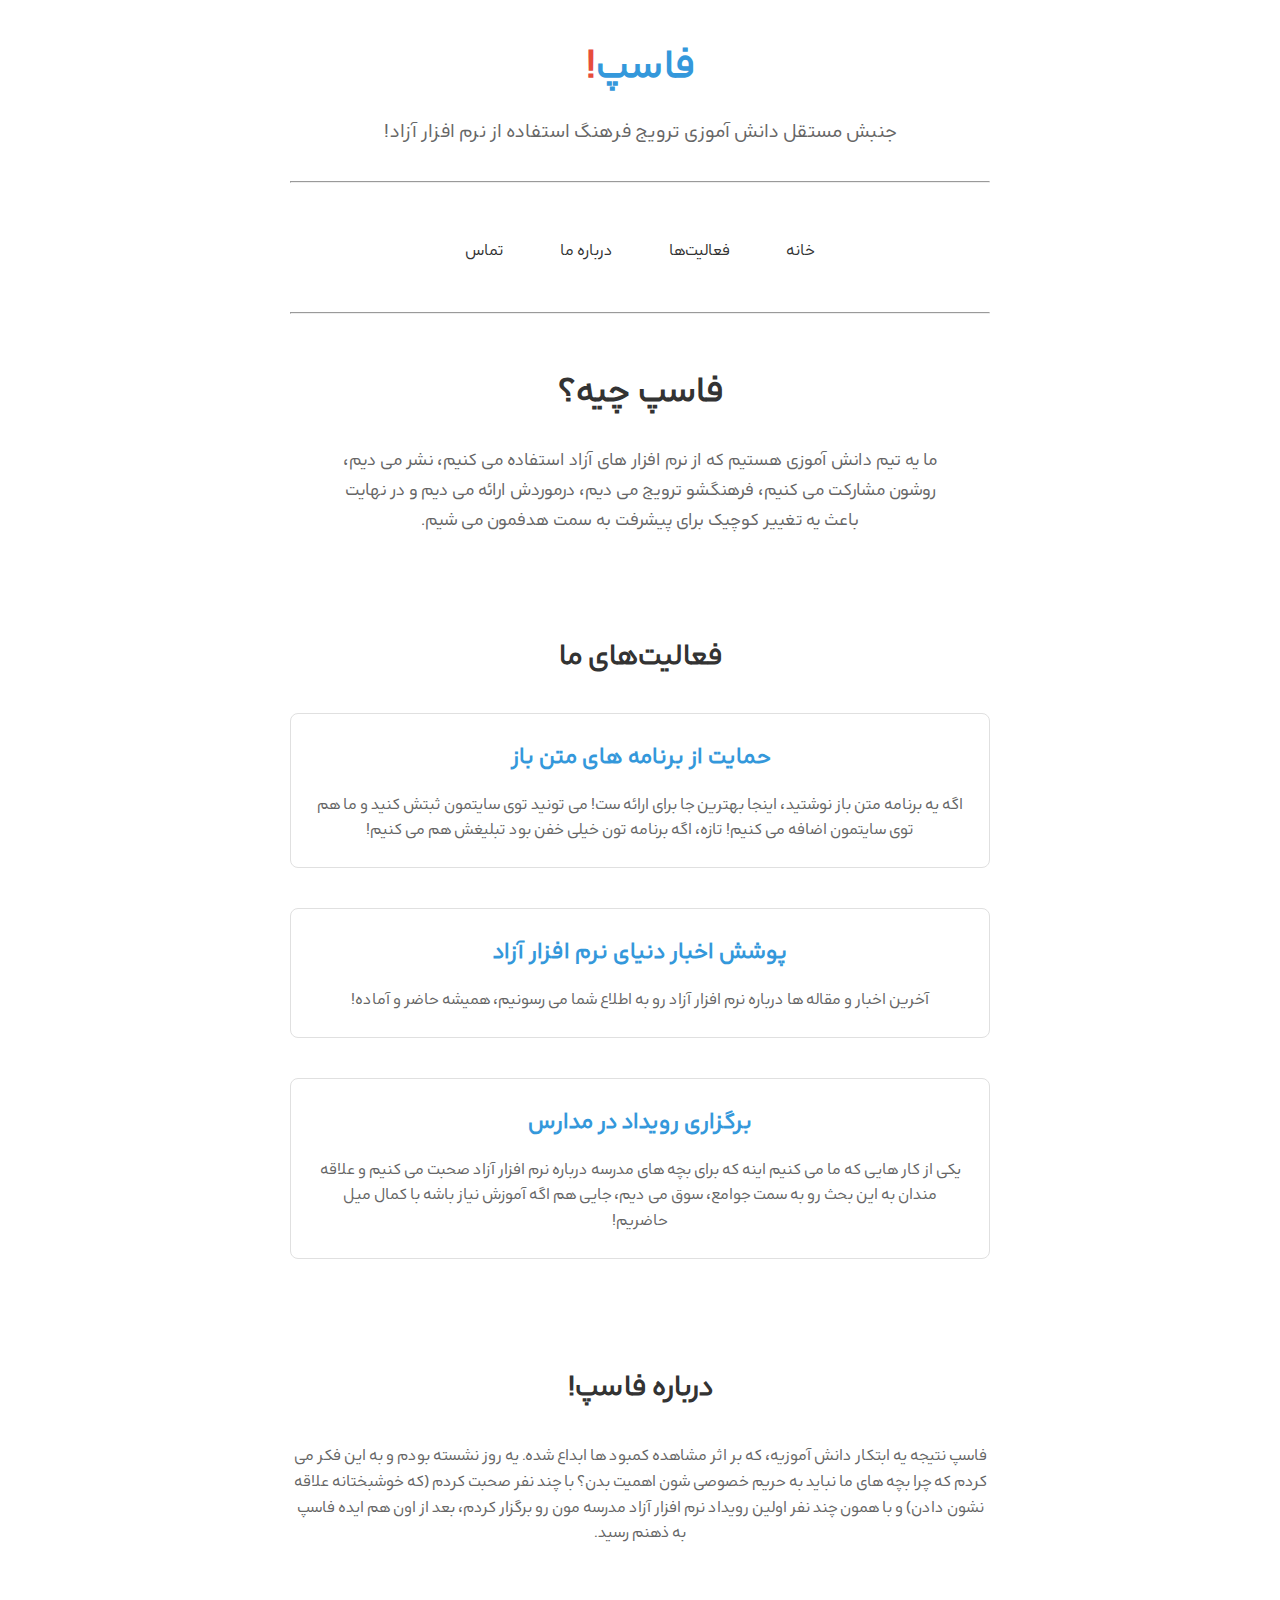
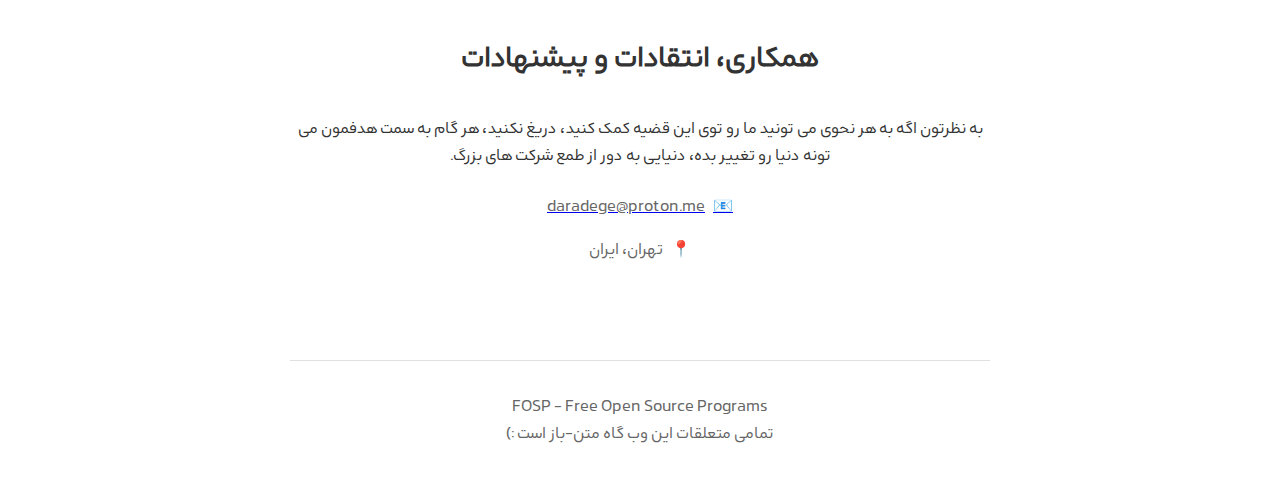
<file: index.html>
<!DOCTYPE html>
<html lang="fa" dir="rtl">
<head>
    <meta charset="UTF-8">
    <meta name="viewport" content="width=device-width, initial-scale=1.0">
    <title>فاسپ! - نرم‌افزارهای آزاد و متن‌باز | جنبش دانش‌آموزی</title>
    <meta name="description" content="فاسپ جنبش مستقل دانش‌آموزی برای ترویج فرهنگ استفاده از نرم‌افزارهای آزاد و متن‌باز در ایران. حمایت از برنامه‌های متن‌باز، پوشش اخبار و برگزاری رویدادهای آموزشی.">
    <meta name="keywords" content="نرم‌افزار آزاد, متن‌باز, فاسپ, دانش‌آموزی, ایران, نرم‌افزار رایگان, جنبش دانش‌آموزی">
    <meta name="author" content="فاسپ">
    <meta name="robots" content="index, follow">
    <meta property="og:title" content="فاسپ! - نرم‌افزارهای آزاد و متن‌باز">
    <meta property="og:description" content="جنبش مستقل دانش‌آموزی ترویج فرهنگ استفاده از نرم‌افزار آزاد!">
    <meta property="og:type" content="website">
    <link rel="canonical" href="https://fasp.ir">
    <style>
        @font-face {
            font-family: 'Arad';
            src: url('/arad.ttf') format('truetype');
            font-weight: normal;
            font-style: normal;
        }

        :root {
            --bg-color: #ffffff;
            --text-color: #333333;
            --accent-color: #3498db;
            --secondary-color: #e74c3c;
            --muted-color: #666666;
            --border-color: #e0e0e0;
        }

        @media (prefers-color-scheme: dark) {
            :root {
                --bg-color: #1a1a1a;
                --text-color: #f0f0f0;
                --accent-color: #5dade2;
                --secondary-color: #ec7063;
                --muted-color: #aaaaaa;
                --border-color: #444444;
            }
        }

        * {
            margin: 0;
            padding: 0;
            box-sizing: border-box;
        }

        html {
            scroll-behavior: smooth;
        }

        body {
            font-family: 'Arad', Tahoma, Geneva, Verdana, sans-serif;
            line-height: 1.7;
            color: var(--text-color);
            background-color: var(--bg-color);
            transition: all 0.3s ease;
            min-height: 100vh;
            display: flex;
            flex-direction: column;
            align-items: center;
            padding: 2rem 1rem;
        }

        .container {
            max-width: 700px;
            width: 100%;
            display: flex;
            flex-direction: column;
            align-items: center;
            text-align: center;
        }

        header {
            margin-bottom: 3rem;
            width: 100%;
        }

        .logo {
            font-size: 2.5rem;
            font-weight: bold;
            margin-bottom: 1rem;
            color: var(--accent-color);
        }

        .logo span {
            color: var(--secondary-color);
        }

        .tagline {
            font-size: 1.2rem;
            color: var(--muted-color);
            margin-bottom: 2rem;
        }

        nav {
            margin-bottom: 3rem;
        }

        nav ul {
            display: flex;
            gap: 1.5rem;
            list-style: none;
            justify-content: center;
            flex-wrap: wrap;
        }

        nav a {
            color: var(--text-color);
            text-decoration: none;
            padding: 0.5rem 1rem;
            border-radius: 4px;
            transition: all 0.2s ease;
        }

        nav a:hover {
            background-color: var(--accent-color);
            color: white;
        }

        .hero {
            margin-bottom: 4rem;
            width: 100%;
        }

        .hero h1 {
            font-size: 2.2rem;
            margin-bottom: 1.5rem;
            color: var(--text-color);
        }

        .hero p {
            font-size: 1.1rem;
            color: var(--muted-color);
            margin-bottom: 2rem;
            max-width: 600px;
            margin-left: auto;
            margin-right: auto;
        }

        .activities {
            margin-bottom: 4rem;
            width: 100%;
        }

        .section-title {
            font-size: 1.8rem;
            margin-bottom: 2rem;
            color: var(--text-color);
        }

        .activity {
            margin-bottom: 2.5rem;
            padding: 1.5rem;
            border-radius: 8px;
            border: 1px solid var(--border-color);
            transition: all 0.3s ease;
        }

        .activity:hover {
            transform: translateY(-5px);
            box-shadow: 0 5px 15px rgba(0, 0, 0, 0.1);
        }

        .activity-icon {
            font-size: 2.5rem;
            margin-bottom: 1rem;
        }

        .activity h3 {
            font-size: 1.4rem;
            margin-bottom: 1rem;
            color: var(--accent-color);
        }

        .activity p {
            color: var(--muted-color);
            line-height: 1.6;
        }

        .about {
            margin-bottom: 4rem;
            width: 100%;
        }

        .about p {
            color: var(--muted-color);
            line-height: 1.6;
            margin-bottom: 1.5rem;
        }

        .contact {
            margin-bottom: 3rem;
            width: 100%;
        }

        .contact-info {
            display: flex;
            flex-direction: column;
            gap: 1rem;
            margin-top: 1.5rem;
        }

        .contact-item {
            display: flex;
            align-items: center;
            justify-content: center;
            gap: 0.5rem;
            color: var(--muted-color);
        }

        footer {
            margin-top: 3rem;
            padding-top: 2rem;
            border-top: 1px solid var(--border-color);
            width: 100%;
            color: var(--muted-color);
        }

        @media (max-width: 600px) {
            body {
                padding: 1.5rem 1rem;
            }

            .logo {
                font-size: 2rem;
            }

            .hero h1 {
                font-size: 1.8rem;
            }

            .section-title {
                font-size: 1.5rem;
            }

            nav ul {
                gap: 1rem;
            }

            .activity {
                padding: 1rem;
            }
        }
    </style>
</head>
<body>
<div class="container">
    <header>
        <div class="logo">فاسپ<span>!</span></div>
        <p class="tagline">جنبش مستقل دانش آموزی ترویج فرهنگ استفاده از نرم افزار آزاد!</p>
        <hr>
        <br><br>
        <nav>
            <ul>
                <li><a href="#home">خانه</a></li>
                <li><a href="#activities">فعالیت‌ها</a></li>
                <li><a href="#about">درباره ما</a></li>
                <li><a href="#contact">تماس</a></li>
            </ul>
        </nav>
        <hr>
    </header>

    <section class="hero" id="home">
        <h1>فاسپ چیه؟</h1>
        <p>ما یه تیم دانش آموزی هستیم که از نرم افزار های آزاد استفاده می کنیم، نشر می دیم، روشون مشارکت می کنیم، فرهنگشو ترویج می دیم، درموردش ارائه می دیم و در نهایت باعث یه تغییر کوچیک برای پیشرفت به سمت هدفمون می شیم.</p>
    </section>

    <section class="activities" id="activities">
        <h2 class="section-title">فعالیت‌های ما</h2>

        <div class="activity">
            <h3>حمایت از برنامه های متن باز</h3>
            <p>اگه یه برنامه متن باز نوشتید، اینجا بهترین جا برای ارائه ست! می تونید توی سایتمون ثبتش کنید و ما هم توی سایتمون اضافه می کنیم! تازه، اگه برنامه تون خیلی خفن بود تبلیغش هم می کنیم!</p>
        </div>

        <div class="activity">
            <h3>پوشش اخبار دنیای نرم افزار آزاد</h3>
            <p>آخرین اخبار و مقاله ها درباره نرم افزار آزاد رو به اطلاع شما می رسونیم، همیشه حاضر و آماده!</p>
        </div>

        <div class="activity">
            <h3>برگزاری رویداد در مدارس</h3>
            <p>یکی از کار هایی که ما می کنیم اینه که برای بچه های مدرسه درباره نرم افزار آزاد صحبت می کنیم و علاقه مندان به این بحث رو به سمت جوامع، سوق می دیم، جایی هم اگه آموزش نیاز باشه با کمال میل حاضریم!</p>
        </div>
    </section>

    <section class="about" id="about">
        <h2 class="section-title">درباره فاسپ!</h2>
        <p>فاسپ نتیجه یه ابتکار دانش آموزیه، که بر اثر مشاهده کمبود ها ابداع شده. یه روز نشسته بودم و به این فکر می کردم که چرا بچه های ما نباید به حریم خصوصی شون اهمیت بدن؟ با چند نفر صحبت کردم (که خوشبختانه علاقه نشون دادن) و با همون چند نفر اولین رویداد نرم افزار آزاد مدرسه مون رو برگزار کردم، بعد از اون هم ایده فاسپ به ذهنم رسید.</p>
    </section>

    <section class="contact" id="contact">
        <h2 class="section-title">همکاری، انتقادات و پیشنهادات</h2>
        <p>به نظرتون اگه به هر نحوی می تونید ما رو توی این قضیه کمک کنید، دریغ نکنید، هر گام به سمت هدفمون می تونه دنیا رو تغییر بده، دنیایی به دور از طمع شرکت های بزرگ.</p>

        <div class="contact-info">
            <a href="mailto:daradege@proton.me">
                <div class="contact-item">
                    <span>📧</span>
                    <span>daradege@proton.me</span>
                </div>
            </a>
            <div class="contact-item">
                <span>📍</span>
                <span>تهران، ایران</span>
            </div>
        </div>
    </section>

    <footer>
        <p>FOSP - Free Open Source Programs</p>
        <p>تمامی متعلقات این وب گاه متن-باز است :)</p>
    </footer>
</div>
</body>
</html>
</file>
